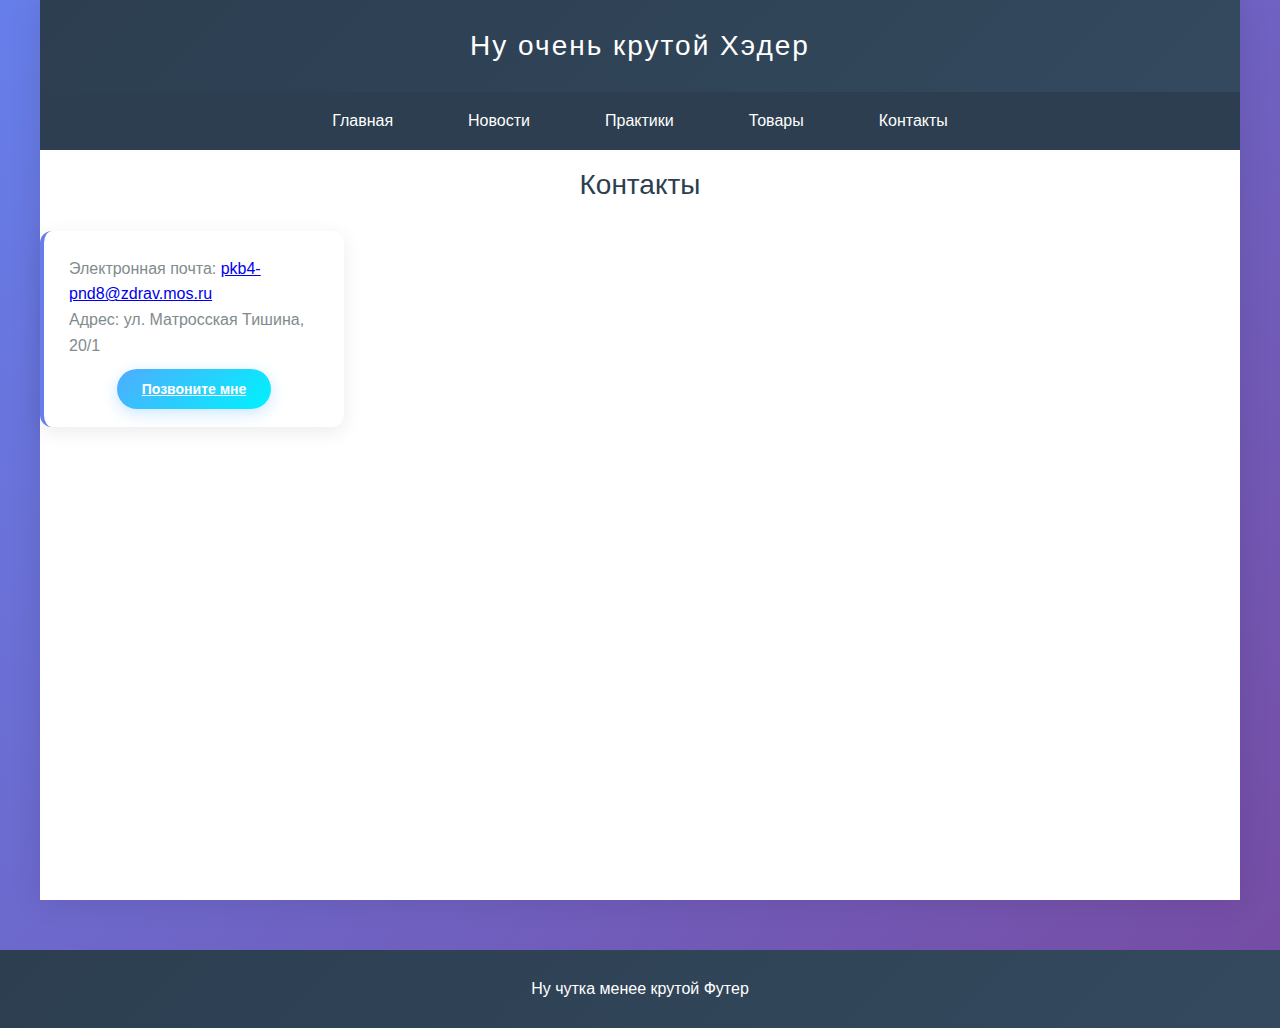
<file: pages/contacts.html>
<!DOCTYPE html>
<html lang="ru">
    <head>
        <meta charset="UTF-8">
        <meta name="viewport" content="width=device-width, initial-scale=1.0">
        <title>Контакты</title>
        <link rel="stylesheet" href="../styles/style.css">
    </head>
    <body>
        <div class="page-container">
            <div class="header">Ну очень крутой Хэдер</div>
            <div class="nav">
                <ul class="nav-list">
                    <li class="nav-item"><a class="nav-link" href="../index.html">Главная</a></li>
                    <li class="nav-item"><a class="nav-link" href="news.html">Новости</a></li>
                    <li class="nav-item"><a class="nav-link" href="practices.html">Практики</a></li>
                    <li class="nav-item"><a class="nav-link" href="goods.html">Товары</a></li>
                    <li class="nav-item"><a class="nav-link" href="contacts.html">Контакты</a></li>
                </ul>
            </div>
            <div class="content">
                <h1 class="section-title">Контакты</h1>
                <div class="experience-card">
                    <p class="experience-desc">Электронная почта: <a href="mailto:pkb4-pnd8@zdrav.mos.ru">pkb4-pnd8@zdrav.mos.ru</a></p>
                    <p class="experience-desc">Адрес: ул. Матросская Тишина, 20/1</p>
                    <br/>
                    <p class="experience-desc"><a class="skill-tag" href="tel:+74992680416">Позвоните мне</a></p>
                </div>
            </div>   
        </div>
        <div class="footer">Ну чутка менее крутой Футер</div> 
    </body>
</html>
</file>
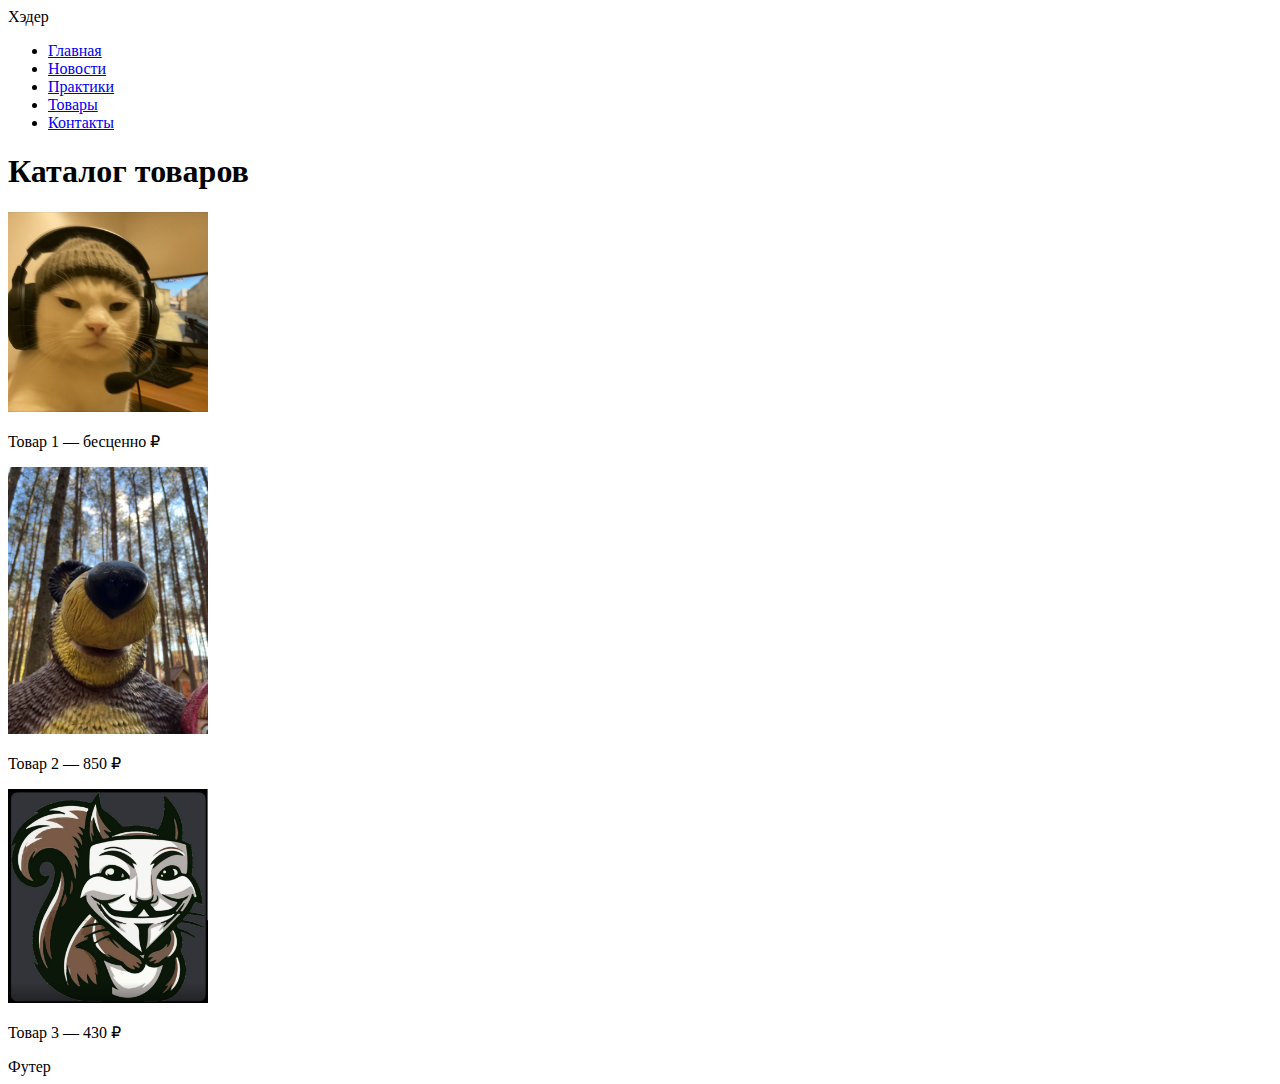
<file: pages/goods.html>
<!DOCTYPE html>
<html lang="ru">
    <head>
        <meta charset="UTF-8">
        <meta name="viewport" content="width=device-width, initial-scale=1.0">
        <title>Каталог товаров</title>
    </head>
    <body>
        <div id="header">Хэдер</div>
            <div id="menu">
                <ul>
                <li><a href="../index.html">Главная</a></li>
                <li><a href="news.html">Новости</a></li>
                <li><a href="practices.html">Практики</a></li>
                <li><a href="goods.html">Товары</a></li>
                <li><a href="contacts.html">Контакты</a></li>
                </ul>
            </div>
    <div id="content">
        <h1>Каталог товаров</h1>
        <div>
            <img src="../images/goods1.jpg" alt="Товар 1" width="200">
            <p>Товар 1 — бесценно ₽</p>
        </div>
        <div>
            <img src="../images/goods2.jpg" alt="Товар 2" width="200">
            <p>Товар 2 — 850 ₽</p>
        </div>
        <div>
            <img src="../images/goods3.jpg" alt="Товар 3" width="200">
            <p>Товар 3 — 430 ₽</p>
        </div>
    </div>
    <div id="footer">Футер</div>
    </body>
</html>
</file>
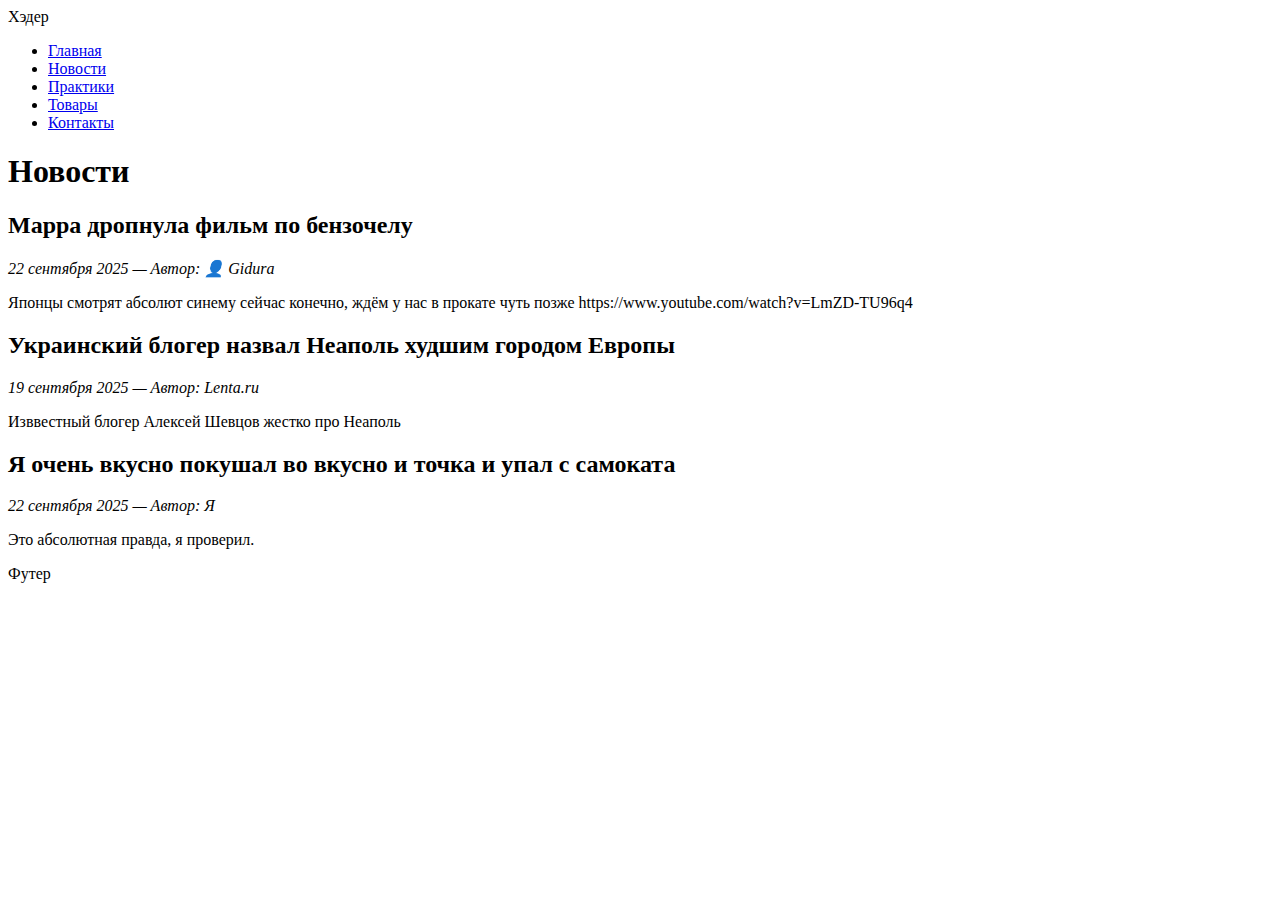
<file: pages/news.html>
<!DOCTYPE html>
<html lang="ru">
    <head>
        <meta charset="UTF-8">
        <meta name="viewport" content="width=device-width, initial-scale=1.0">
        <title>Новости</title>
    </head>
    <body>
        <div id="header">Хэдер</div>
        <div id="menu">
            <ul>
                <li><a href="../index.html">Главная</a></li>
                <li><a href="news.html">Новости</a></li>
                <li><a href="practices.html">Практики</a></li>
                <li><a href="goods.html">Товары</a></li>
                <li><a href="contacts.html">Контакты</a></li>
            </ul>
        </div>
    <div id="content">
        <h1>Новости</h1>
        <div>
            <h2>Mappa дропнула фильм по бензочелу</h2>
            <p><em>22 сентября 2025 — Автор: 👤 Gidura</em></p>
            <p>Японцы смотрят абсолют синему сейчас конечно, ждём у нас в прокате чуть позже https://www.youtube.com/watch?v=LmZD-TU96q4</p>
        </div>

        <div>
            <h2>Украинский блогер назвал Неаполь худшим городом Европы</h2>
            <p><em>19 сентября 2025 — Автор: Lenta.ru</em></p>
            <p>Изввестный блогер Алексей Шевцов жестко про Неаполь</p>
        </div>

        <div>
            <h2>Я очень вкусно покушал во вкусно и точка и упал с самоката</h2>
            <p><em>22 сентября 2025 — Автор: Я</em></p>
            <p>Это абсолютная правда, я проверил.</p>
        </div>
    </div>
    <div id="footer">Футер</div>
    </body>
</html>
</file>
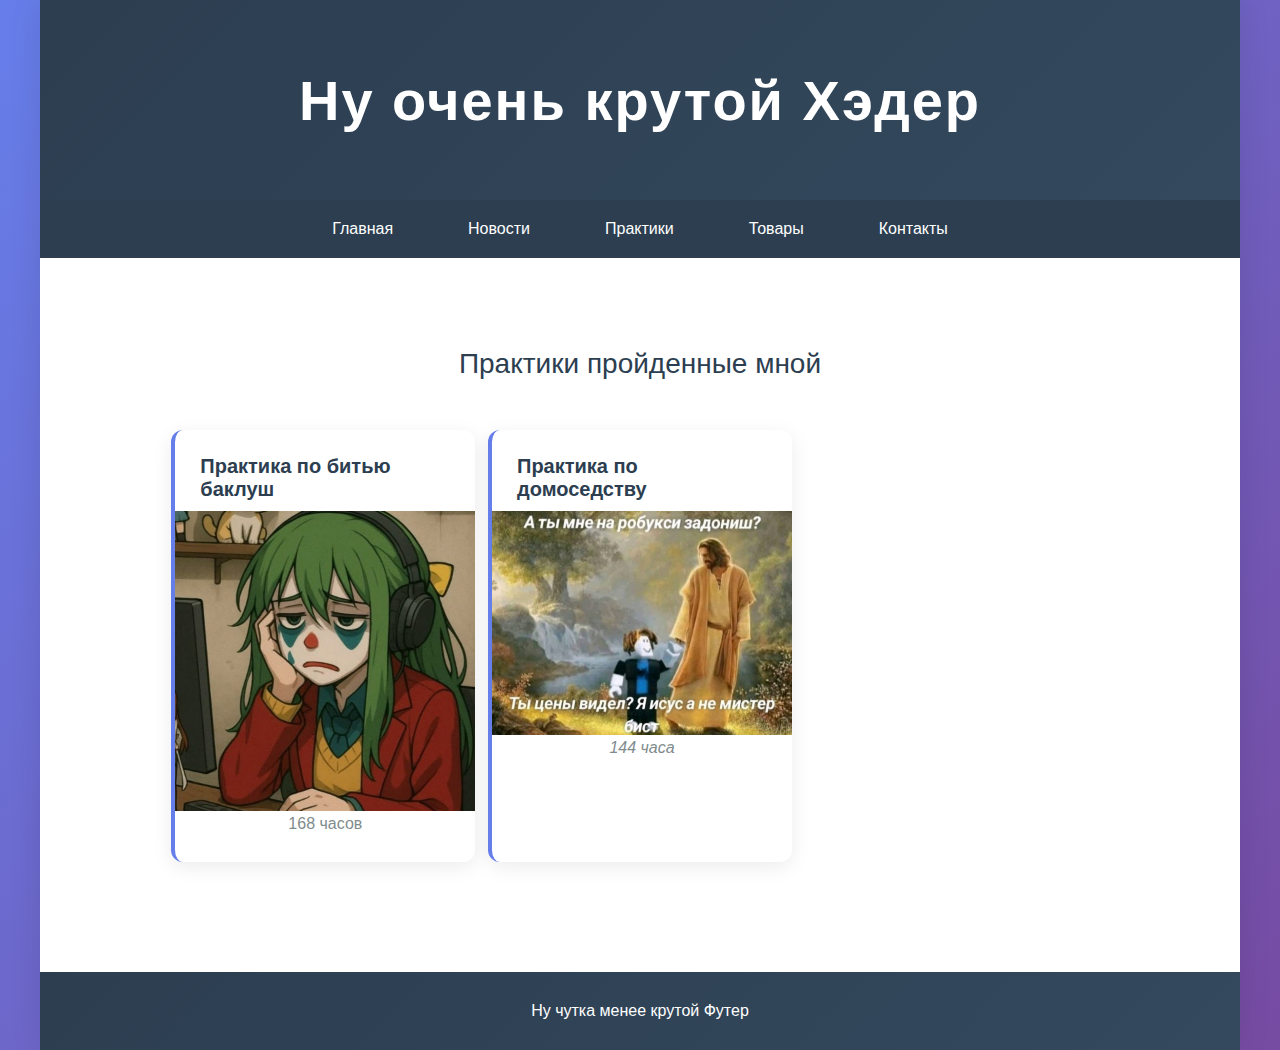
<file: pages/practices.html>
<!DOCTYPE html>
<html lang="ru">
<head>
    <meta charset="UTF-8">
    <meta name="viewport" content="width=device-width, initial-scale=1.0">
    <title>Практики</title>
    <link rel="stylesheet" href="../styles/style.css">
</head>
<body>
    <div class="page-container">
        <!-- Шапка -->
        <header class="header">
            <h1>Ну очень крутой Хэдер</h1>
        </header>

        <!-- Навигация -->
        <nav class="nav">
            <ul class="nav-list">
                <li class="nav-item"><a class="nav-link" href="../index.html">Главная</a></li>
                <li class="nav-item"><a class="nav-link" href="news.html">Новости</a></li>
                <li class="nav-item"><a class="nav-link" href="practices.html">Практики</a></li> 
                <li class="nav-item"><a class="nav-link" href="goods.html">Товары</a></li>
                <li class="nav-item"><a class="nav-link" href="contacts.html">Контакты</a></li>
            </ul>
        </nav>

        <!-- Контент -->
        <main class="content">
            <section class="experience-section">
                <h1 class="section-title">Практики пройденные мной</h1>
                <div class="experience-grid">

                    <article class="experience-card">
                        <h2 class="experience-title">Практика по битью баклуш</h2>
                        <img src="../images/practice.jpg" alt="Практика по битью баклуш" width="300">
                        <p class="experience-desc">168 часов</p>
                    </article>

                    <article class="experience-card">
                        <h2 class="experience-title">Практика по домоседству</h2>
                        <img src="../images/practice2.jpg" alt="Практика по домоседству" width="300">
                        <p class="experience-desc"><em>144 часа</em></p>
                    </article>

                </div>
            </section>
        </main>

        <!-- Футер -->
        <footer class="footer">
            Ну чутка менее крутой Футер
        </footer>
    </div>
</body>
</html>
</file>
<file: styles/style.css>
/* ===== БАЗОВЫЕ СТИЛИ ===== */
body {
    font-family: 'Segoe UI', Tahoma, Geneva, Verdana, sans-serif;
    /* Современный шрифт для лучшей читаемости */
    margin: 0;
    /* Убираем стандартные отступы браузера */
    padding: 0;
    /* Убираем стандартные внутренние отступы */
    background: linear-gradient(135deg, #667eea 0%, #764ba2 100%);
    /* Красивый градиентный фон всей страницы */
    min-height: 100vh;
    /* Минимальная высота равна высоте окна браузера */
}

/* ===== КОНТЕЙНЕР СТРАНИЦЫ ===== */
.page-container {
    max-width: 1200px;
    margin: 0 auto;
    background: white;
    min-height: 100vh;
    box-shadow: 0 0 30px rgba(0, 0, 0, 0.1);
    /* Новое: Сеточный макет для семантических областей */
    display: grid;
    grid-template-rows: auto auto 1fr auto;
    grid-template-areas:
        "header"
        "nav"
        "main"
        "footer";
}

/* ===== ШАПКА ===== */
.header {
    background: linear-gradient(135deg, #2c3e50 0%, #34495e 100%);
    /* Темный градиентный фон */
    color: white;
    /* Белый цвет текста */
    text-align: center;
    /* Выравнивание текста по центру */
    padding: 30px;
    /* Внутренние отступы со всех сторон */
    font-size: 28px;
    /* Размер шрифта */
    font-weight: 300;
    /* Легкое начертание шрифта */
    letter-spacing: 2px;
    /* Расстояние между буквами */
    grid-area: header;
}

/* ===== НАВИГАЦИЯ ===== */
.nav {
    background: #2c3e50;
    /* Темно-синий фон навигации */
    padding: 20px 0;
    /* Вертикальные отступы */
    grid-area: nav;
}

.nav-list {
    list-style: none;
    /* Убираем маркеры списка */
    margin: 0;
    /* Убираем внешние отступы */
    padding: 0;
    /* Убираем внутренние отступы */
    display: flex;
    /* Горизонтальное расположение элементов */
    justify-content: center;
    /* Выравнивание по центру */
    gap: 25px;
    /* Расстояние между элементами навигации */
}

.nav-item {
    margin: 0;
    /* Убираем отступы у пунктов меню */
}

.nav-link {
    color: white;
    /* Белый цвет текста ссылок */
    text-decoration: none;
    /* Убираем подчеркивание ссылок */
    padding: 12px 25px;
    /* Отступы внутри ссылок */
    border-radius: 25px;
    /* Скругленные углы (капсульная форма) */
    transition: all 0.3s ease;
    /* Плавные анимации при изменении */
    font-weight: 500;
    /* Средняя жирность шрифта */
}

.nav-link:hover {
    background: rgba(255, 255, 255, 0.1);
    /* Полупрозрачный белый фон при наведении */
    transform: translateY(-2px);
    /* Легкое поднятие элемента при наведении */
}



/* ===== ОСНОВНОЙ КОНТЕНТ ===== */
main.content {
    padding: 40px;
    /* Внутренние отступы контента */
    max-width: 900px;
    /* Максимальная ширина контента */
    margin: 0 auto;
    /* Центрирование контента */
    grid-area: main;
}

/* ===== ГЛАВНАЯ СТРАНИЦА ===== */
.profile-header {
    text-align: center;
    /* Выравнивание по центру */
    margin-bottom: 40px;
    /* Отступ снизу */
}

.profile-title {
    font-size: 32px;
    /* Размер шрифта заголовка */
    color: #2c3e50;
    /* Темно-синий цвет текста */
    margin-bottom: 10px;
    /* Отступ снизу */
    font-weight: 300;
    /* Легкое начертание шрифта */
}

.profile-photo {
    width: 220px;
    /* Фиксированная ширина фото */
    height: 280px;
    /* Фиксированная высота фото */
    border-radius: 15px;
    /* Скругленные углы фото */
    object-fit: cover;
    /* Обрезка фото для сохранения пропорций */
    margin: 20px auto;
    /* Центрирование и отступы */
    border: 4px solid #667eea;
    /* Синяя рамка вокруг фото */
    box-shadow: 0 8px 25px rgba(102, 126, 234, 0.3);
    /* Тень с синим оттенком */
}

.profile-name {
    font-size: 24px;
    /* Размер шрифта имени */
    color: #2c3e50;
    /* Темно-синий цвет текста */
    margin: 10px 0;
    /* Вертикальные отступы */
    font-weight: 500;
    /* Средняя жирность шрифта */
}

.profile-group {
    font-size: 18px;
    /* Размер шрифта группы */
    color: #7f8c8d;
    /* Серый цвет текста */
    margin: 5px 0;
    /* Вертикальные отступы */
}

.about-me {
    background: linear-gradient(135deg, #f8f9fa 0%, #e9ecef 100%);
    /* Светлый градиентный фон */
    padding: 25px;
    /* Внутренние отступы */
    border-radius: 15px;
    /* Скругленные углы */
    margin: 30px 0;
    /* Вертикальные отступы */
    border-left: 5px solid #667eea;
    /* Синяя полоса слева */
    font-size: 16px;
    /* Размер шрифта текста */
    line-height: 1.8;
    /* Межстрочный интервал */
}

/* ===== НАВЫКИ ===== */

.skills-grid {
    display: grid;
    grid-template-columns: repeat(auto-fit, minmax(150px, 1fr));
    gap: 15px;
    margin: 20px 0;
}

.skills-container {
    display: flex;
    /* Горизонтальное расположение навыков */
    justify-content: center;
    /* Выравнивание по центру */
    flex-wrap: wrap;
    /* Перенос на новую строку при необходимости */
    gap: 15px;
    /* Расстояние между навыками */
    margin: 30px 0;
    /* Вертикальные отступы */
}

.skill-tag {
    background: linear-gradient(135deg, #4facfe 0%, #00f2fe 100%);
    /* Голубой градиентный фон */
    color: white;
    /* Белый цвет текста */
    padding: 12px 25px;
    /* Внутренние отступы */
    border-radius: 25px;
    /* Круглые углы (капсульная форма) */
    font-weight: 600;
    /* Жирный шрифт */
    font-size: 14px;
    /* Размер шрифта */
    box-shadow: 0 4px 15px rgba(79, 172, 254, 0.3);
    /* Тень с голубым оттенком */
    transition: all 0.3s ease;
    /* Плавные анимации при изменении */
}

.skill-tag:hover {
    transform: translateY(-3px);
    /* Поднятие элемента при наведении */
    box-shadow: 0 6px 20px rgba(79, 172, 254, 0.4);
    /* Увеличение тени при наведении */
}

/* ===== ОПЫТ РАБОТЫ ===== */
.experience-section {
    margin-top: 50px;
    /* Отступ сверху */
}

.section-title {
    font-size: 28px;
    /* Размер шрифта заголовка секции */
    color: #2c3e50;
    /* Темно-синий цвет текста */
    text-align: center;
    /* Выравнивание по центру */
    margin-bottom: 30px;
    /* Отступ снизу */
    font-weight: 300;
    /* Легкое начертание шрифта */
}

.experience-grid {
    display: grid;
    grid-template-columns: repeat(3, minmax(0, 1fr)); /* 3 колонки */
    gap: 50px; /* отступы между карточками */
    justify-items: center; /* сами карточки будут по центру своей колонки */
}

.experience-card {
    background: white;
    /* Белый фон карточки */
    padding: 25px;
    /* Внутренние отступы */
    margin: 20px 0;
    /* Вертикальные отступы */
    border-radius: 12px;
    /* Скругленные углы */
    box-shadow: 0 5px 20px rgba(0, 0, 0, 0.08);
    /* Легкая тень */
    border-left: 4px solid #667eea;
    /* Синяя полоса слева */
    transition: transform 0.3s ease;
    /* Плавная анимация трансформации */
    width: 250px;
    display: flex;
    flex-direction: column;
    align-items: center;
}

.experience-card:hover {
    transform: translateX(5px);
    /* Сдвиг вправо при наведении */
}

.experience-title {
    font-size: 20px;
    /* Размер шрифта заголовка опыта */
    color: #2c3e50;
    /* Темно-синий цвет текста */
    margin: 0 0 10px 0;
    /* Отступ снизу */
    font-weight: 600;
    /* Жирный шрифт */
}

.experience-desc {
    color: #7f8c8d;
    /* Серый цвет текста */
    line-height: 1.6;
    /* Межстрочный интервал */
    margin: 0;
    /* Убираем отступы */
}

/* ===== ФУТЕР ===== */
.footer {
    background: linear-gradient(135deg, #2c3e50 0%, #34495e 100%);
    /* Темный градиентный фон */
    color: white;
    /* Белый цвет текста */
    text-align: center;
    /* Выравнивание по центру */
    padding: 30px;
    /* Внутренние отступы */
    margin-top: 50px;
    /* Отступ сверху */
}

@media (max-width: 768px) {
    .nav-list {
        flex-direction: column;
        gap: 10px;
    }

    .skills-grid {
        grid-template-columns: 1fr;
    }

    .experience-grid {
        grid-template-columns: 1fr;
    }

    main.content {
        padding: 20px;
    }
}

dialog::backdrop {
    background: rgba(0, 0, 0, 0.6);
    animation: fadeIn 0.3s ease;
}

dialog {
    border: none;
    border-radius: 12px;
    padding: 0;
    box-shadow: 0 10px 30px rgba(0, 0, 0, 0.3);
    animation: slideIn 0.3s ease;
    max-width: 500px;
    width: 90vw;
    max-height: 90vh;
    overflow-y: auto;
}

.modal-header {
    background: linear-gradient(135deg, #2c3e50 0%, #34495e 100%);
    color: white;
    padding: 1.5rem;
    border-radius: 12px 12px 0 0;
    margin: 0;
}

.modal-header h2 {
    margin: 0;
    color: white;
    font-size: 1.5rem;
}

.modal-content {
    padding: 2rem;
}

.form-group {
    margin-bottom: 1.5rem;
}

.form-group label {
    display: block;
    margin-bottom: 0.5rem;
    font-weight: 600;
    color: #2c3e50;
}

.form-group input,
.form-group select,
.form-group textarea {
    width: 100%;
    padding: 0.75rem;
    border: 2px solid #e9ecef;
    border-radius: 6px;
    font-size: 1rem;
    transition: border-color 0.3s ease;
    box-sizing: border-box;
}

.form-group input:focus,
.form-group select:focus,
.form-group textarea:focus {
    outline: none;
    border-color: #667eea;
}

.form-group textarea {
    min-height: 100px;
    resize: vertical;
}

.modal-actions {
    display: flex;
    gap: 1rem;
    justify-content: flex-end;
    margin-top: 2rem;
}

.btn {
    padding: 0.75rem 1.5rem;
    border: none;
    border-radius: 6px;
    cursor: pointer;
    font-size: 1rem;
    transition: all 0.3s ease;
    font-weight: 600;
}

.btn-primary {
    background: linear-gradient(135deg, #667eea 0%, #764ba2 100%);
    color: white;
}

.btn-primary:hover {
    transform: translateY(-2px);
    box-shadow: 0 5px 15px rgba(102, 126, 234, 0.4);
}

.btn-secondary {
    background: #f8f9fa;
    color: #2c3e50;
    border: 2px solid #e9ecef;
}

.btn-secondary:hover {
    background: #e9ecef;
}

.required {
    color: #e74c3c;
}

.contact-button {
    background: linear-gradient(135deg, #4facfe 0%, #00f2fe 100%);
    /* Голубой градиентный фон */
    color: white;
    /* Белый цвет текста */
    padding: 12px 25px;
    /* Внутренние отступы */
    border-radius: 25px;
    /* Круглые углы (капсульная форма) */
    font-weight: 600;
    /* Жирный шрифт */
    font-size: 14px;
    /* Размер шрифта */
    box-shadow: 0 4px 15px rgba(79, 172, 254, 0.3);
    /* Тень с голубым оттенком */
    transition: all 0.3s ease;

    
}

@keyframes fadeIn {
    from {
        opacity: 0;
    }

    to {
        opacity: 1;
    }
}

@keyframes slideIn {
    from {
        opacity: 0;
        transform: translateY(-50px) scale(0.9);
    }

    to {
        opacity: 1;
        transform: translateY(0) scale(1);
    }
}

/* Адаптивность */
@media (max-width: 600px) {
    dialog {
        margin: 1rem;
        width: calc(100vw - 2rem);
    }

    .modal-actions {
        flex-direction: column;
    }

    .btn {
        width: 100%;
    }
}
</file>
